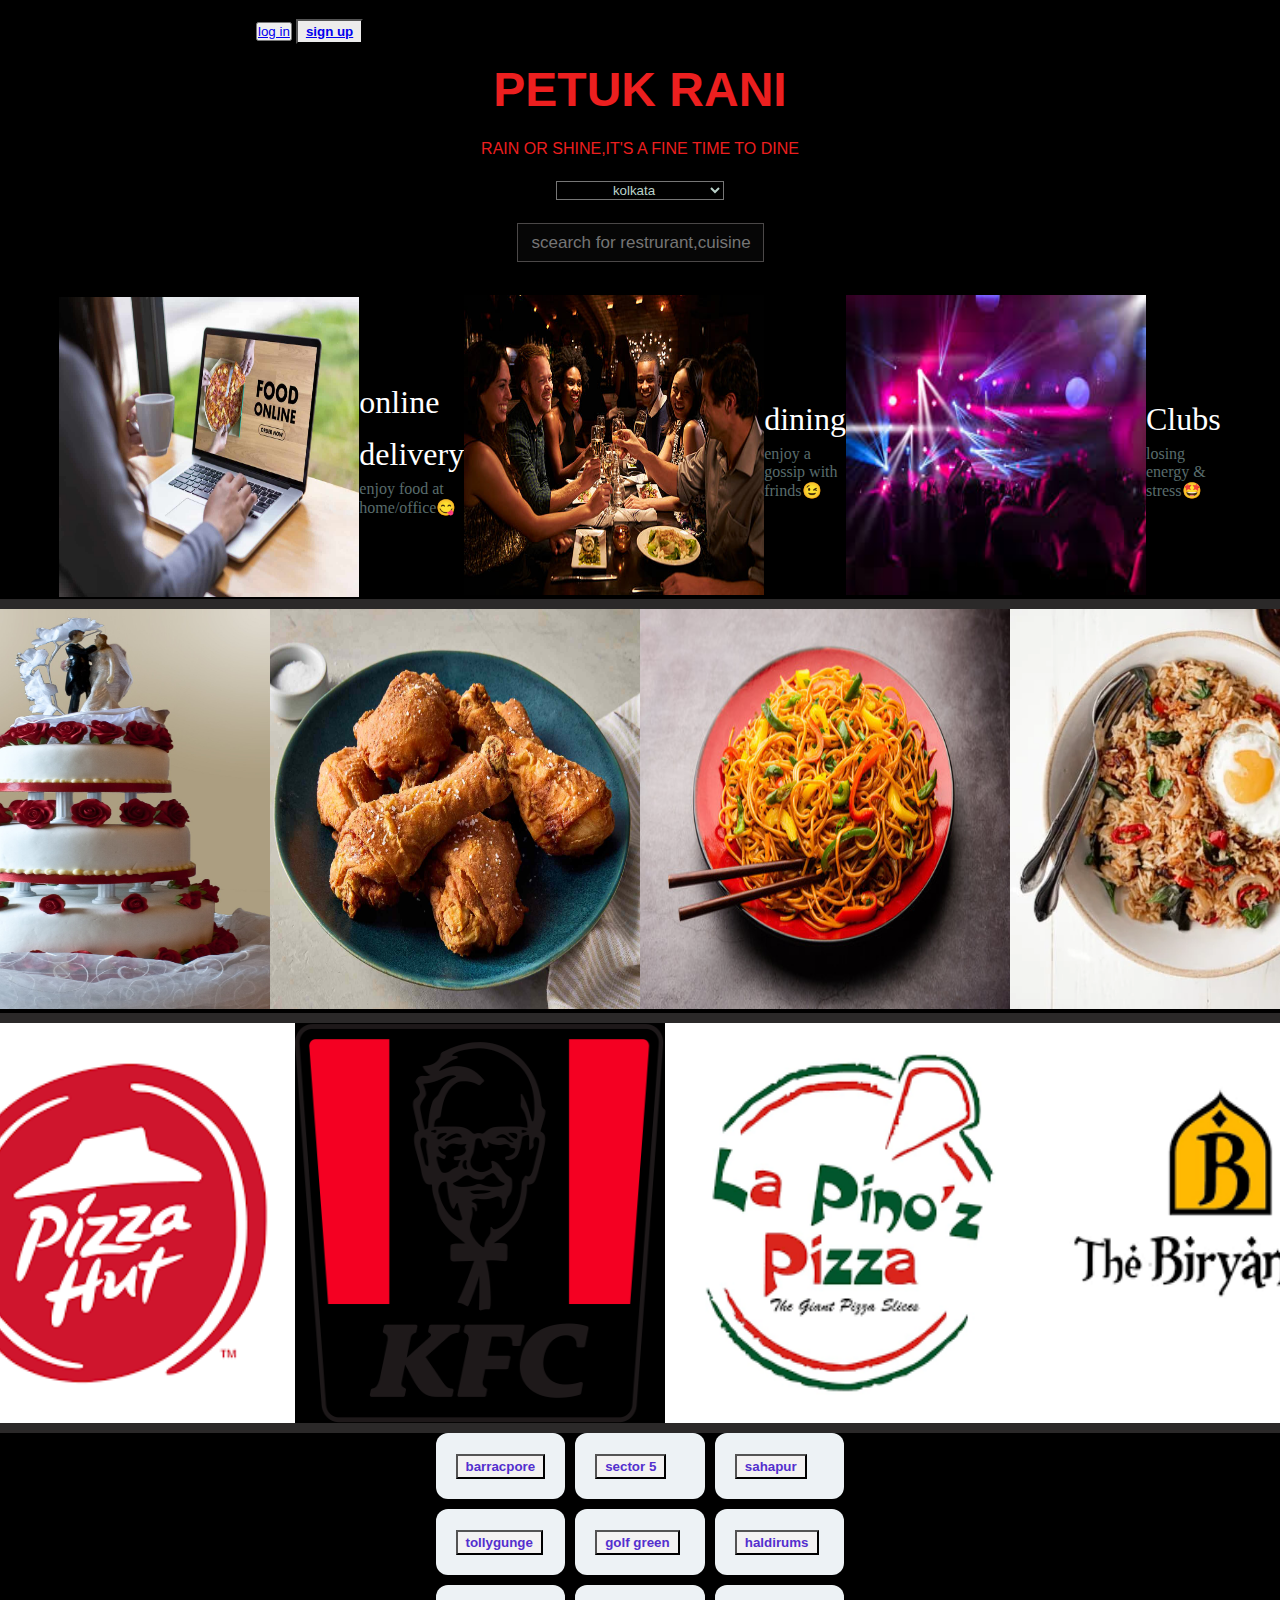
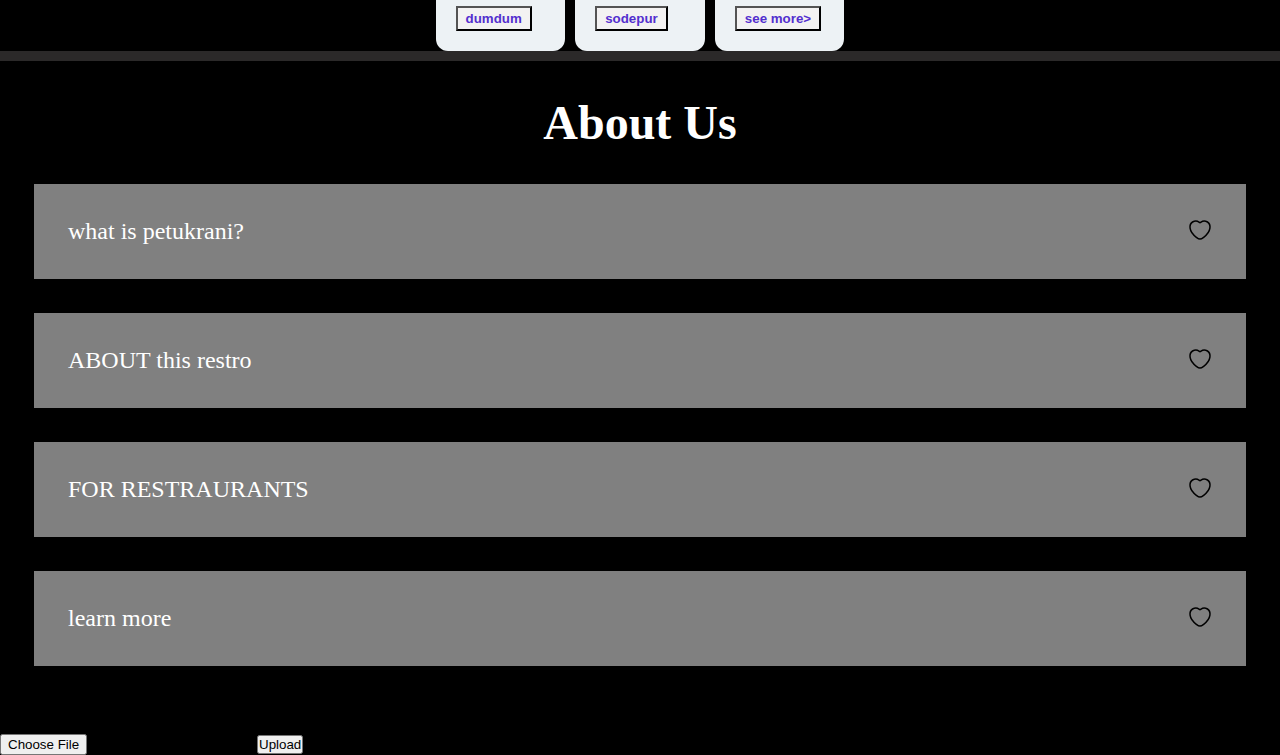
<file: index.html>
<!DOCTYPE html>
<html lang="en">

<head>
    <meta charset="UTF-8">
    <meta name="viewport" content="width=device-width, initial-scale=1.0">
    <title>my restro</title>
    <link rel="stylesheet" href="style.css">
    <style>
        .scroll{
            display: flex;
        }
        .brand{
            display: flex;
        }
        .p{
           display: flex;
           top: 10px; 
        }
    </style>
</head>

<body>
    <div class="main">
        <nav>
            <div>
                <button class="btn2">
                    <a href="log.html">log in</a>
                </button>
                <button class="btn">
                    <a href="sign.html">sign up</a>
                </button>
            </div>
        </nav>
        <div class="box"></div>
        <div class="hero">
            <span>PETUK RANI</span>
            <span>RAIN OR SHINE,IT'S A FINE TIME TO DINE</span>
            <select id="location">
                <option value="location">kolkata</option>
                <option value="location">use your current location</option>
                <input type="text" placeholder="scearch for restrurant,cuisine or a dish">
            </select>
            <div class="separation"></div>
        </div>
    </div>
    <section class="first">
        <img alt="Order Online"
        src="Supply.jpeg" height="300PX" width="300PX"
        loading="lazy" class="explore"></div>
        <div class="club">
            <p class="title">online delivery</p>
            <p class="title2">enjoy food at home/office😋</p>
        </div></a>
        <div>
           
                <div height="24rem" width="100%" class="">
                    <div class="table"></div><img alt="Dining"
                        src="adda.jpg" height="300PX" width="300PX"
                        loading="lazy" class="photo">
                </div>
        </div>
        <div class="club">
            <p class="title">dining</p>
            <p class="title2">enjoy a gossip with frinds😉</p>
        </div></a>
        <div></div></a>
            <div height="24rem" width="100%" class="club">
                <div src="" class="night"></div><img alt="Nightlife and Clubs"
                    src="club.jpg" height="300PX" width="300PX"
                    loading="lazy" class="explore">
            </div>
            <div class="club">
                <p class="title">Clubs</p>
                <p class="title2">losing energy & stress🤩</p>
            </div>
        </a>
        <div>

            <span></span>
        </div>

        </div>
    </section>
    <div class="separation"></div>
    <section class="first second">
        <div class="cover">
            <div class="scroll">  
      <img src="chicken1.jpeg" height="400px" width="370px"></a>             
       <a href="cake.html"><img src="cake.jpg" height="400px" width="370px"></a>
        <a href="chicken.html"><img src="chicken.jpg" height="400px" width="370px"></a>
       <a href="noodles.html"><img src="chowmin.jpg" height="400px" width="370px"></a>
        <a href=""><img src="fried rice.webp" height="400px" width="370px"></a>
       <a href=""><img src="momo.jpg" height="400px" width="370px"></a>
        </div>
        </div>
    </section>
    <div class="separation"></div>
    <section class="first third">
        <div class="brand">
            <div class="scroll-images" height="400px" width="370px">
            <img src="wowmomo.jpeg" height="400px" width="370px"><h3>31min</h3>
            <img src="pizzahut.png" height="400px" width="370px">
            <img src="kfc.png" height="400px" width="370px">
           <img src="la pino.png" height="400px" width="370px">
            <img src="thebiri.png" height="400px" width="370px">
                <img src="azadhind.png" height="400px" width="370px">
            </div>
        </div>
    </section>
    <div class="separation"></div>
    <section class="first fourth">
        <div class="grid">
            <div class="item">
                <div class="item-lang"></div>
                <button class="btn green">barracpore</button>
            </div>
            <div class="item">
                <div class="item-lang"></div>
                <button class="btn green">sector 5</button>
            </div>
            <div class="item">
                <div class="item-lang"></div>
                <button class="btn green">sahapur</button>
            </div>
            <div class="item">
                <div class="item-lang"></div>
                <button class="btn green">tollygunge</button>
            </div>
            <div class="item">
                <div class="item-lang"></div>
                <button class="btn green">golf green</button>
            </div>
            <div class="item">
                <div class="item-lang"></div>
                <button class="btn green">haldirums</button>
            </div>
            <div class="item">
                <div class="item-lang"></div>
                <button class="btn green">dumdum</button>
            </div>

            <div class="item">
                <div class="item-lang"></div>
                <button class="btn green">sodepur</button>
            </div>
            <div class="item">
                <div class="item-lang"></div>
                <button class="btn green">see more></button>
            </div>



        </div>
    </section>
    <div class="separation"></div>
    <section class="faq">
        <h2>About Us</h2>
        <div class="faqbox">
            <span>what is petukrani?</span>
            <svg xmlns="http://www.w3.org/2000/svg" viewBox="0 0 24 24" width="24" height="24" color="#000000"
                fill="none">
                <path
                    d="M19.4626 3.99415C16.7809 2.34923 14.4404 3.01211 13.0344 4.06801C12.4578 4.50096 12.1696 4.71743 12 4.71743C11.8304 4.71743 11.5422 4.50096 10.9656 4.06801C9.55962 3.01211 7.21909 2.34923 4.53744 3.99415C1.01807 6.15294 0.221721 13.2749 8.33953 19.2834C9.88572 20.4278 10.6588 21 12 21C13.3412 21 14.1143 20.4278 15.6605 19.2834C23.7783 13.2749 22.9819 6.15294 19.4626 3.99415Z"
                    stroke="currentColor" stroke-width="1.5" stroke-linecap="round" />
            </svg>
        </div>
        <div class="faqbox">
            <span>ABOUT this restro </span>
            <svg xmlns="http://www.w3.org/2000/svg" viewBox="0 0 24 24" width="24" height="24" color="#000000"
                fill="none">
                <path
                    d="M19.4626 3.99415C16.7809 2.34923 14.4404 3.01211 13.0344 4.06801C12.4578 4.50096 12.1696 4.71743 12 4.71743C11.8304 4.71743 11.5422 4.50096 10.9656 4.06801C9.55962 3.01211 7.21909 2.34923 4.53744 3.99415C1.01807 6.15294 0.221721 13.2749 8.33953 19.2834C9.88572 20.4278 10.6588 21 12 21C13.3412 21 14.1143 20.4278 15.6605 19.2834C23.7783 13.2749 22.9819 6.15294 19.4626 3.99415Z"
                    stroke="currentColor" stroke-width="1.5" stroke-linecap="round" />
            </svg>
        </div>
        <div class="faqbox">
            <span>FOR RESTRAURANTS</span>
            <svg xmlns="http://www.w3.org/2000/svg" viewBox="0 0 24 24" width="24" height="24" color="#000000"
                fill="none">
                <path
                    d="M19.4626 3.99415C16.7809 2.34923 14.4404 3.01211 13.0344 4.06801C12.4578 4.50096 12.1696 4.71743 12 4.71743C11.8304 4.71743 11.5422 4.50096 10.9656 4.06801C9.55962 3.01211 7.21909 2.34923 4.53744 3.99415C1.01807 6.15294 0.221721 13.2749 8.33953 19.2834C9.88572 20.4278 10.6588 21 12 21C13.3412 21 14.1143 20.4278 15.6605 19.2834C23.7783 13.2749 22.9819 6.15294 19.4626 3.99415Z"
                    stroke="currentColor" stroke-width="1.5" stroke-linecap="round" />

        </div>
        <div class="faqbox">
            <span>learn more</span>
            <svg xmlns="http://www.w3.org/2000/svg" viewBox="0 0 24 24" width="24" height="24" color="#000000"
                fill="none">
                <path
                    d="M19.4626 3.99415C16.7809 2.34923 14.4404 3.01211 13.0344 4.06801C12.4578 4.50096 12.1696 4.71743 12 4.71743C11.8304 4.71743 11.5422 4.50096 10.9656 4.06801C9.55962 3.01211 7.21909 2.34923 4.53744 3.99415C1.01807 6.15294 0.221721 13.2749 8.33953 19.2834C9.88572 20.4278 10.6588 21 12 21C13.3412 21 14.1143 20.4278 15.6605 19.2834C23.7783 13.2749 22.9819 6.15294 19.4626 3.99415Z"
                    stroke="currentColor" stroke-width="1.5" stroke-linecap="round" />

    </section>

    <form id="uploadForm">
        <input type="file" name="file" id="fileInput">
        <button type="submit">Upload</button>
      </form>
      
    <script>
        document.getElementById("uploadForm").addEventListener("submit", async function(event) {
          event.preventDefault();
          const formData = new FormData();
          const fileInput = document.getElementById("fileInput").files[0];
      
          formData.append("file", fileInput);
      
          const response = await fetch("http://localhost:5000/upload", {
            method: "POST",
            body: formData
          });
      
          const result = await response.json();
          alert(result.message);
        });
      </script>
      
</body>

</html>
</file>
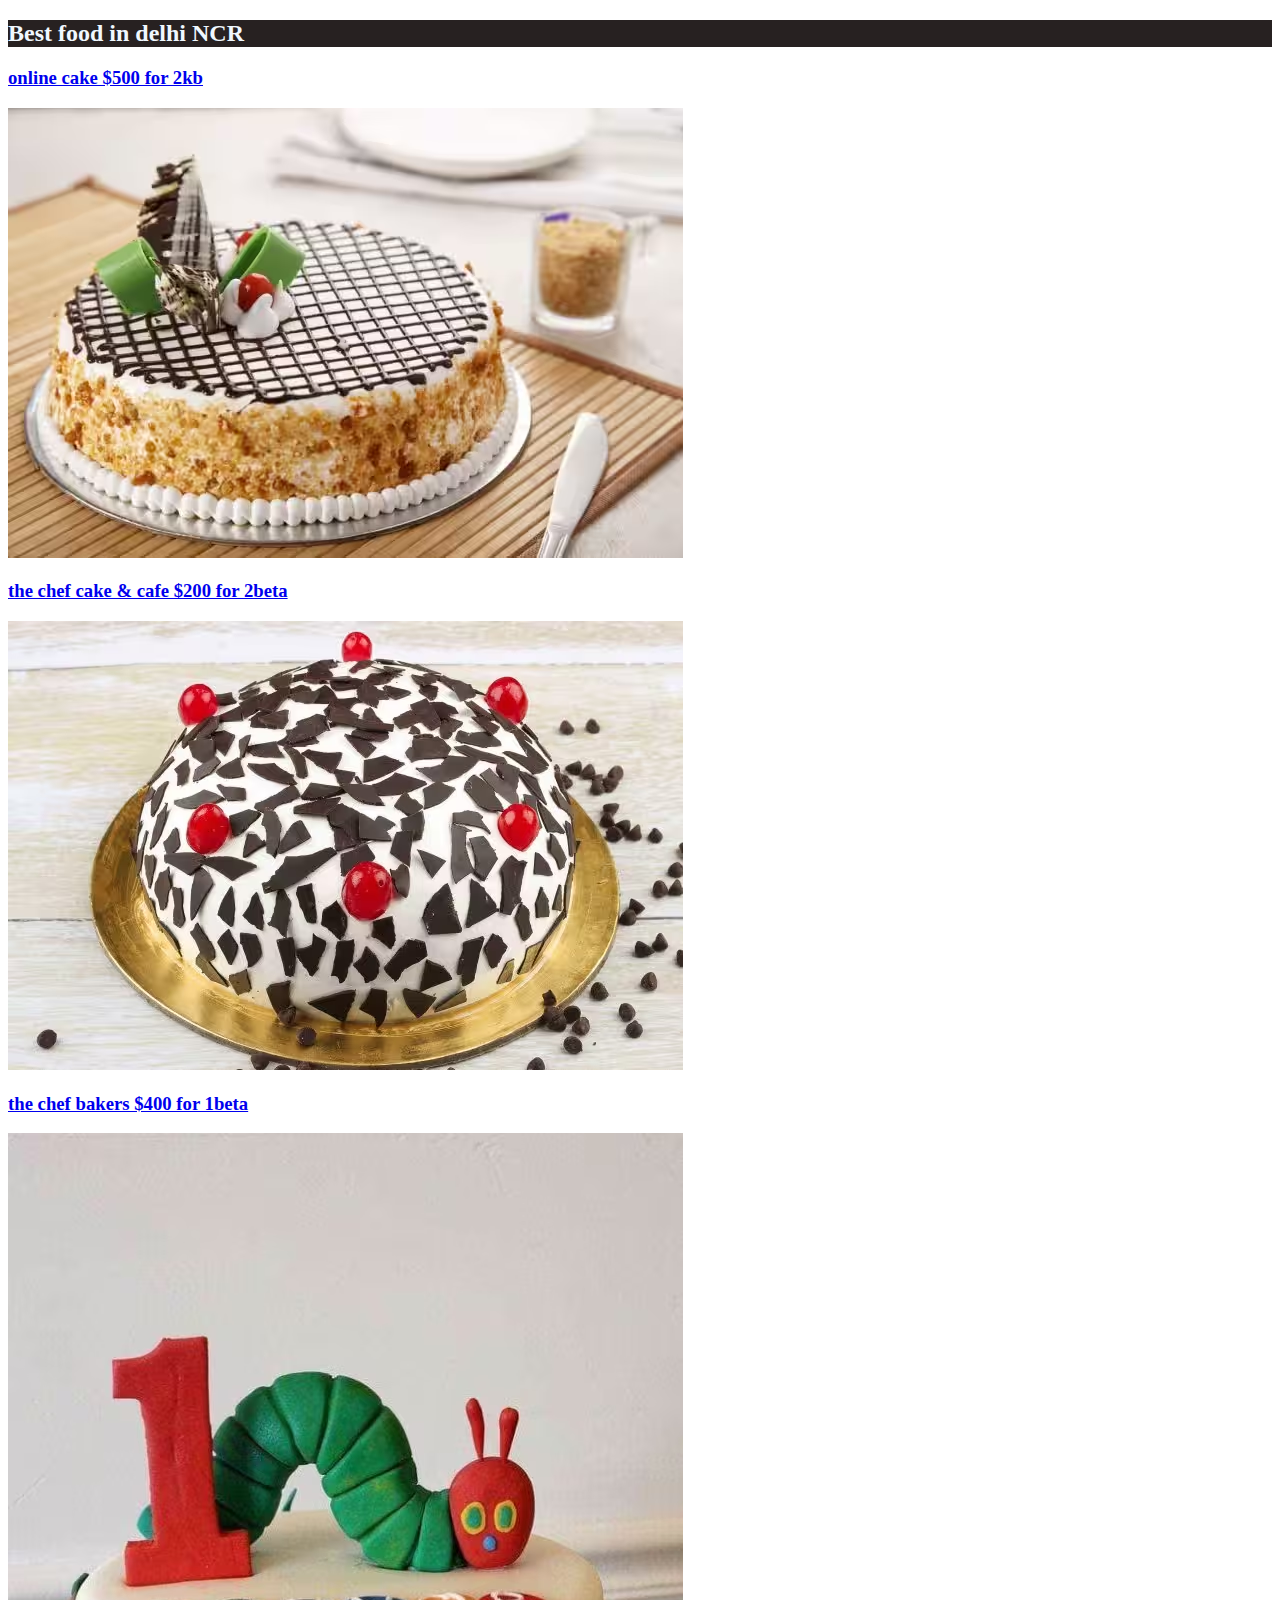
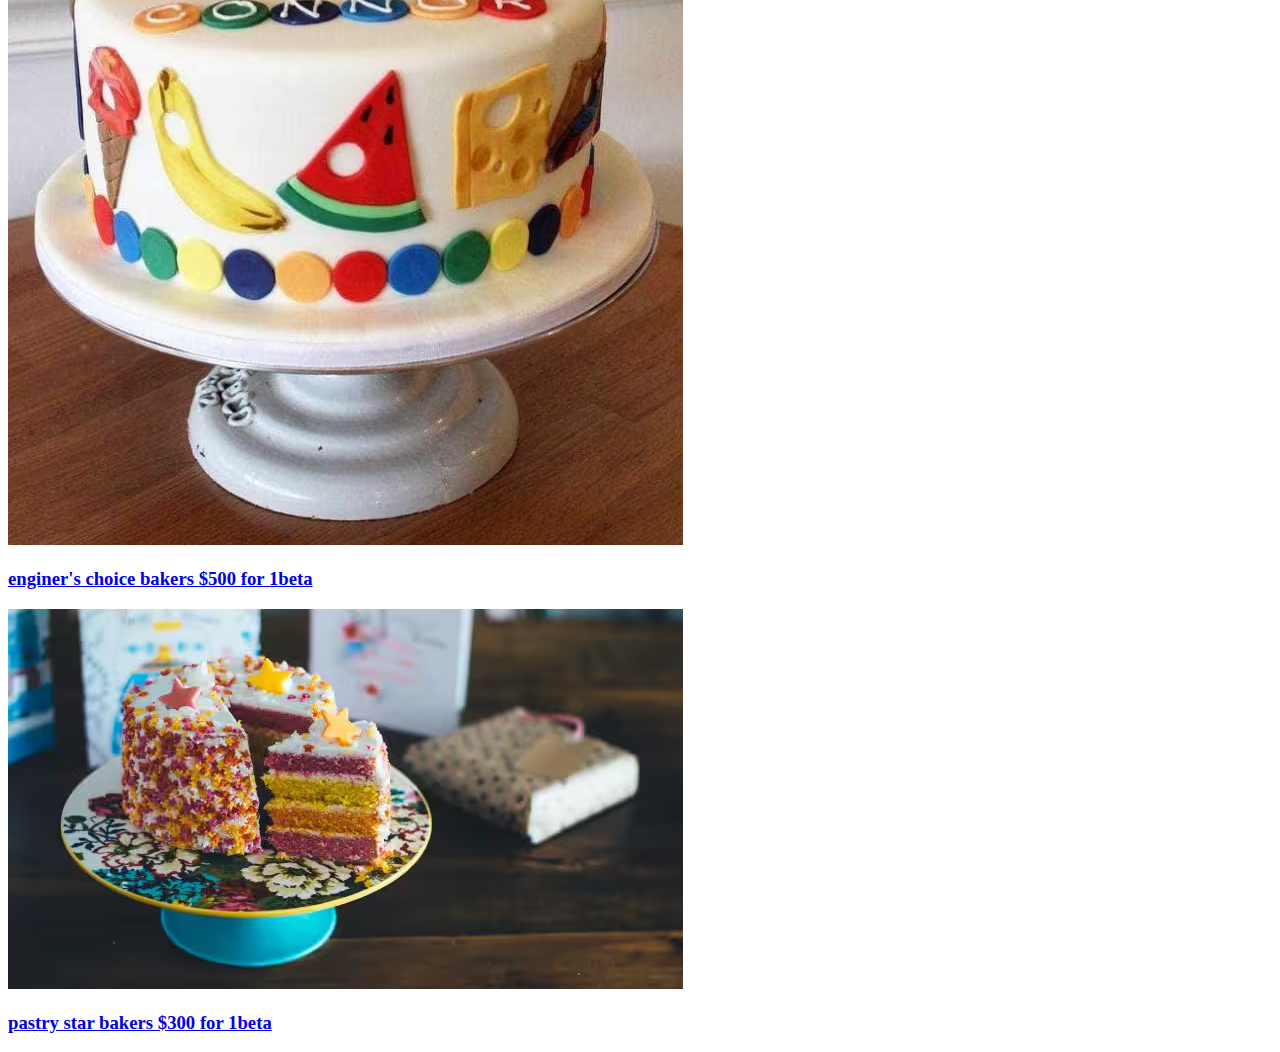
<file: cake.html>
<!DOCTYPE html>
<html lang="en">
<head>
    <meta charset="UTF-8">
    <meta name="viewport" content="width=device-width, initial-scale=1.0">
    <title>cake</title>
    <style>
       .container{
        background-color: rgb(39, 33, 33);
       }
       h2{
        color: aliceblue;
       }
       h4{
        color: aliceblue;
       }
       
    </style>
</head>
<body>
<div class="container"> <div class="cake">
    <h2>Best food in delhi NCR</h2><src="cake4.jpg" loading="lazy" class="cake"></div></div>
  <a href="order.html"<img alt="Restaurant Card" src="cake1.avif" loading="lazy" class="cake"><h3 class="oudh">online cake  $500 for 2kb</h3>
 <img alt="Restaurant Card" src="cake2.avif" loading="lazy" class="cake"><h3 class="oudh">the chef cake & cafe $200 for 2beta</h3>
 <img alt="Restaurant Card" src="cake5.avif" loading="lazy" class="cake"><h3 class="oudh">the chef bakers $400 for 1beta</h3>
 <img alt="Restaurant Card" src="cake3.avif" loading="lazy" class="cake"><h3 class="oudh">enginer's choice bakers $500 for 1beta</h3>
 <img alt="Restaurant Card" src="cake4.avif" loading="lazy" class="cake"><h3 class="oudh">pastry star bakers $300 for 1beta</h3>
</div>
   
</body>
</html>
</file>
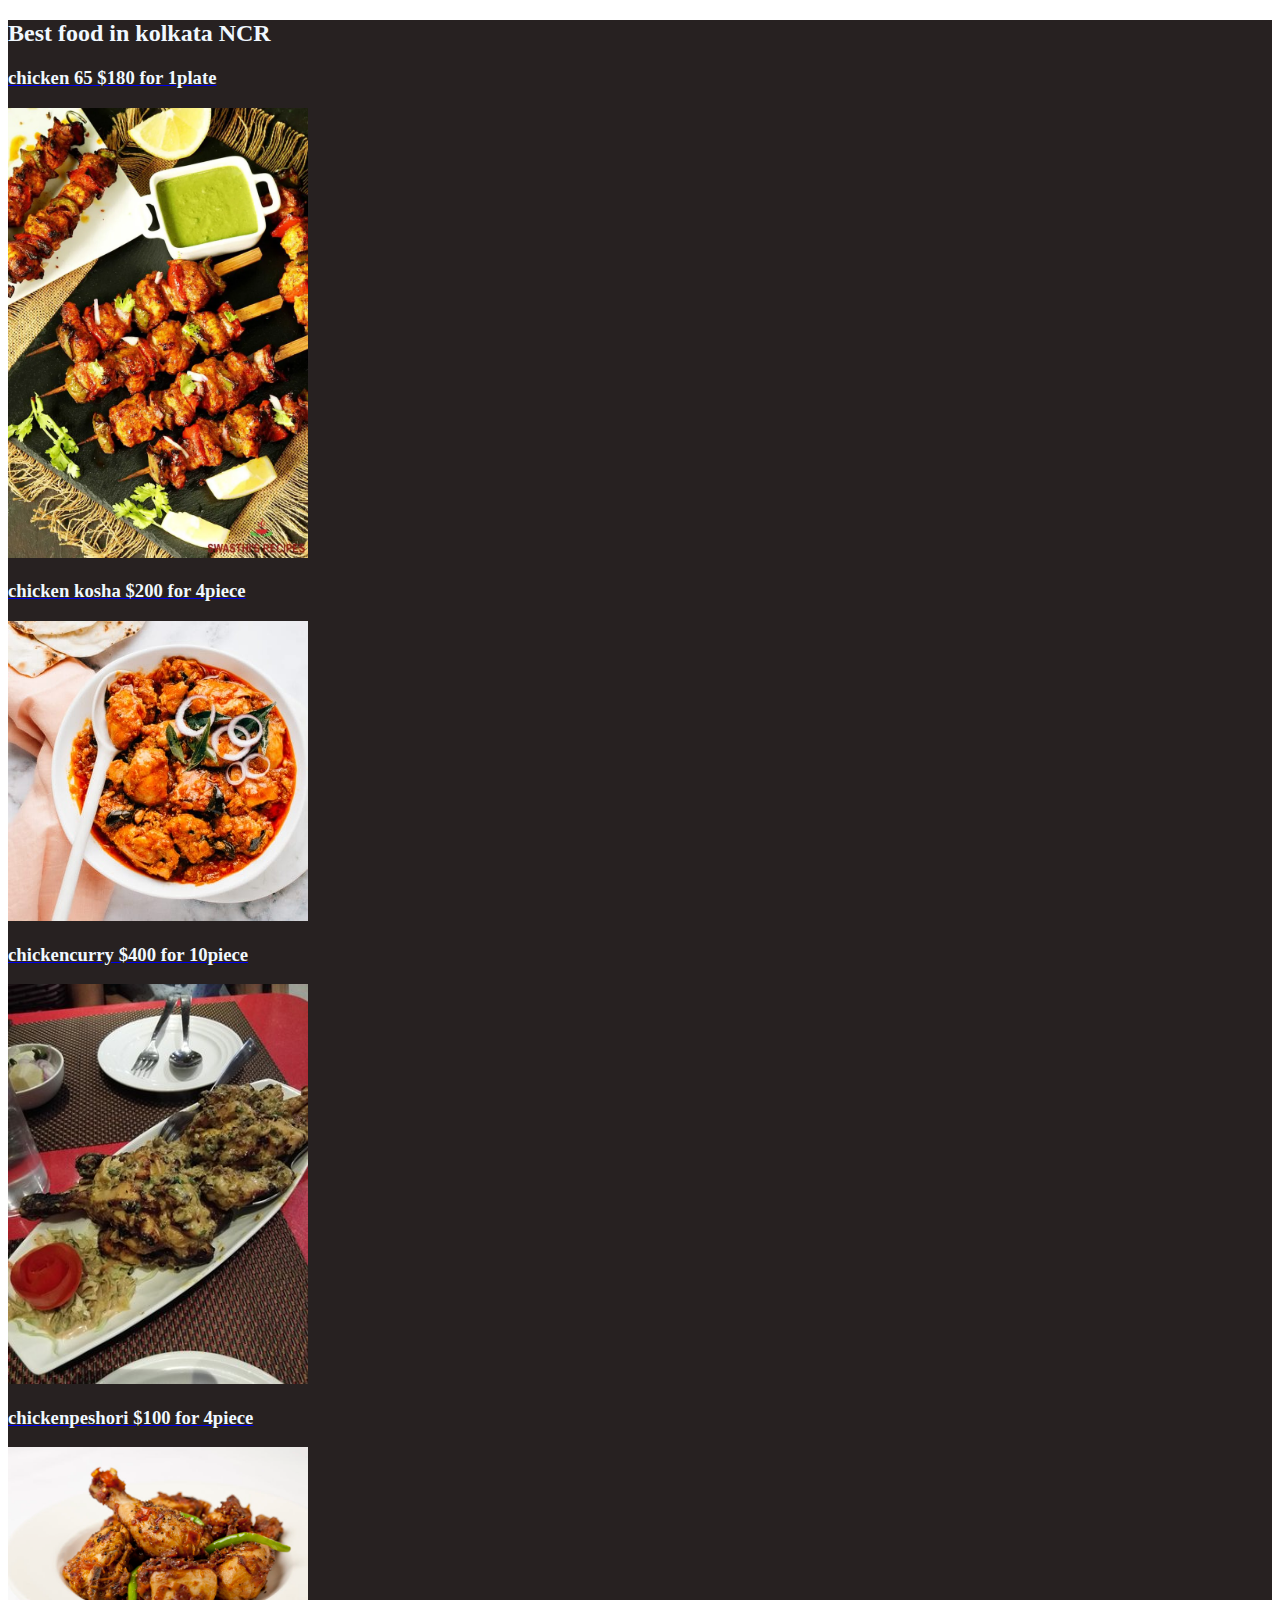
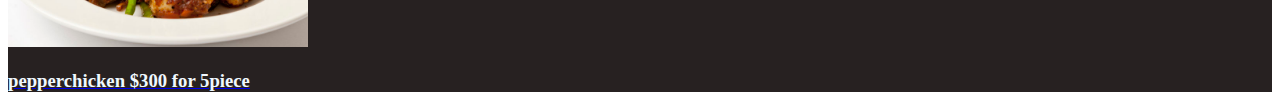
<file: chicken.html>
<!DOCTYPE html>
<html lang="en">
<head>
    <meta charset="UTF-8">
    <meta name="viewport" content="width=device-width, initial-scale=1.0">
    <title>chicken groups</title>
    <style>
       .container{
        background-color: rgb(39, 33, 33);
       }
       h2{
        color: aliceblue;
       }
       h3{
        color: aliceblue;
       }
    </style>
</head>
<body>
<div class="container"> <div class="cake">
    <h2>Best food in kolkata NCR</h2>
 <a href="order.html" <img alt="Restaurant Card" src="chicken1.jpeg" width="300vh"  loading="lazy" class="cake"><h3 class="oudh">chicken 65  $180 for 1plate</h3>
 <img alt="Restaurant Card" src="chickenkabab3.webp" width="300vh" loading="lazy" class="cake"><h3 class="oudh">chicken kosha $200 for 4piece</h3>
 <img alt="Restaurant Card" src="Chickencurry2.jpg" width="300vh" loading="lazy" class="cake"><h3 class="oudh">chickencurry $400 for 10piece</h3>
 <img alt="Restaurant Card" src="chickenpeshori4.jpg" width="300vh" loading="lazy" class="cake"><h3 class="oudh">chickenpeshori $100 for 4piece </h3>
 <img alt="Restaurant Card" src="pepperchicken.jpg" width="300vh" loading="lazy" class="cake"><h3 class="oudh">pepperchicken $300 for 5piece</h3>
</div>
   
</body>
</html>
</file>
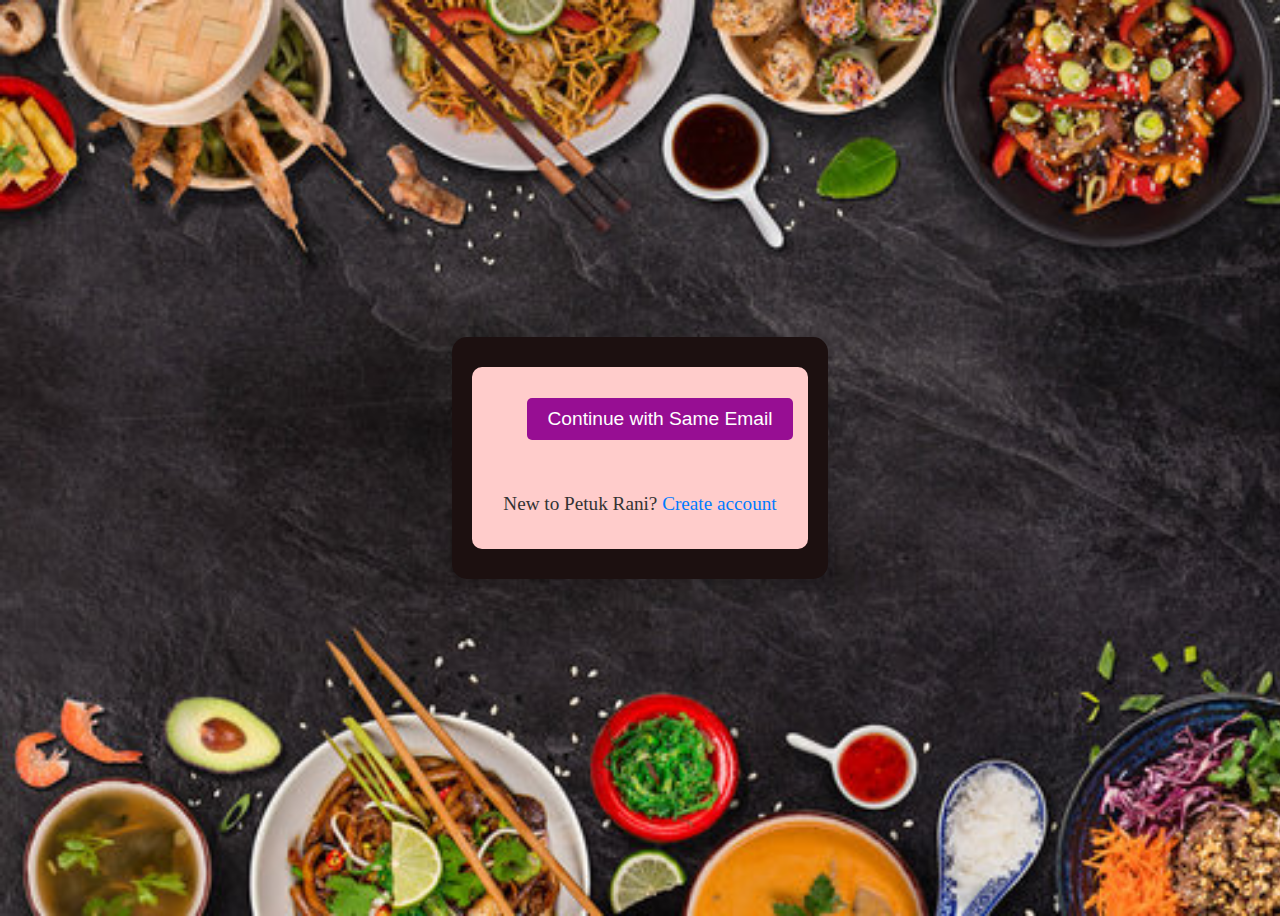
<file: log.html>
<!DOCTYPE html>
<html lang="en">
<head>
    <meta charset="UTF-8">
    <meta name="viewport" content="width=device-width, initial-scale=1.0">
    <title>Log In Page</title>
    <style>
        body {
            display: flex;
            justify-content: center;
            align-items: center;
            height: 100vh;
            background-image: url(bg.jpg);
            background-size: cover;
            background-repeat: no-repeat;
        }
        .box {
            background-color: #1c1010; /* White box */
            padding: 20px;
            border-radius: 15px;
            box-shadow: 0 4px 8px rgba(0, 0, 0, 0.1);
            text-align: center;
        }
        .cards {
            background-color: #ffcccb; /* Light red background */
            border-radius: 10px;
            padding: 15px;
            margin: 10px 0;
        }
        .card-content {
            margin: 10px 0;
        }
        button {
            background-color: #970e93; 
            color: white;
            padding: 10px 20px;
            border: none;
            border-radius: 5px;
            cursor: pointer;
        }
        button:hover {
            background-color: #1e0680;
        }
        .email, .create {
            font-size: 1.2rem;
        }
        .create {
            color: #333333;
        }
        .account {
            color: #007BFF; 
        }
        a {
            text-decoration: none;
            color: inherit;
        }
    </style>
</head>
<body>
    <div class="box">
        <div class="parent">
            <div class="cards">
                <div class="card-content"> 
                    <a href="index.html">
                        <ul>
                            <button role="button">
                                <span class="email">Continue with Same Email</span>
                            </button>
                        </ul>
                    </a>
                    <br>
                    <a href="sign.html">
                        <p class="create">New to Petuk Rani? <span class="account">Create account</span></p>
                    </a>
                </div>
            </div>
        </div>
    </div>
</body>
</html>
</file>
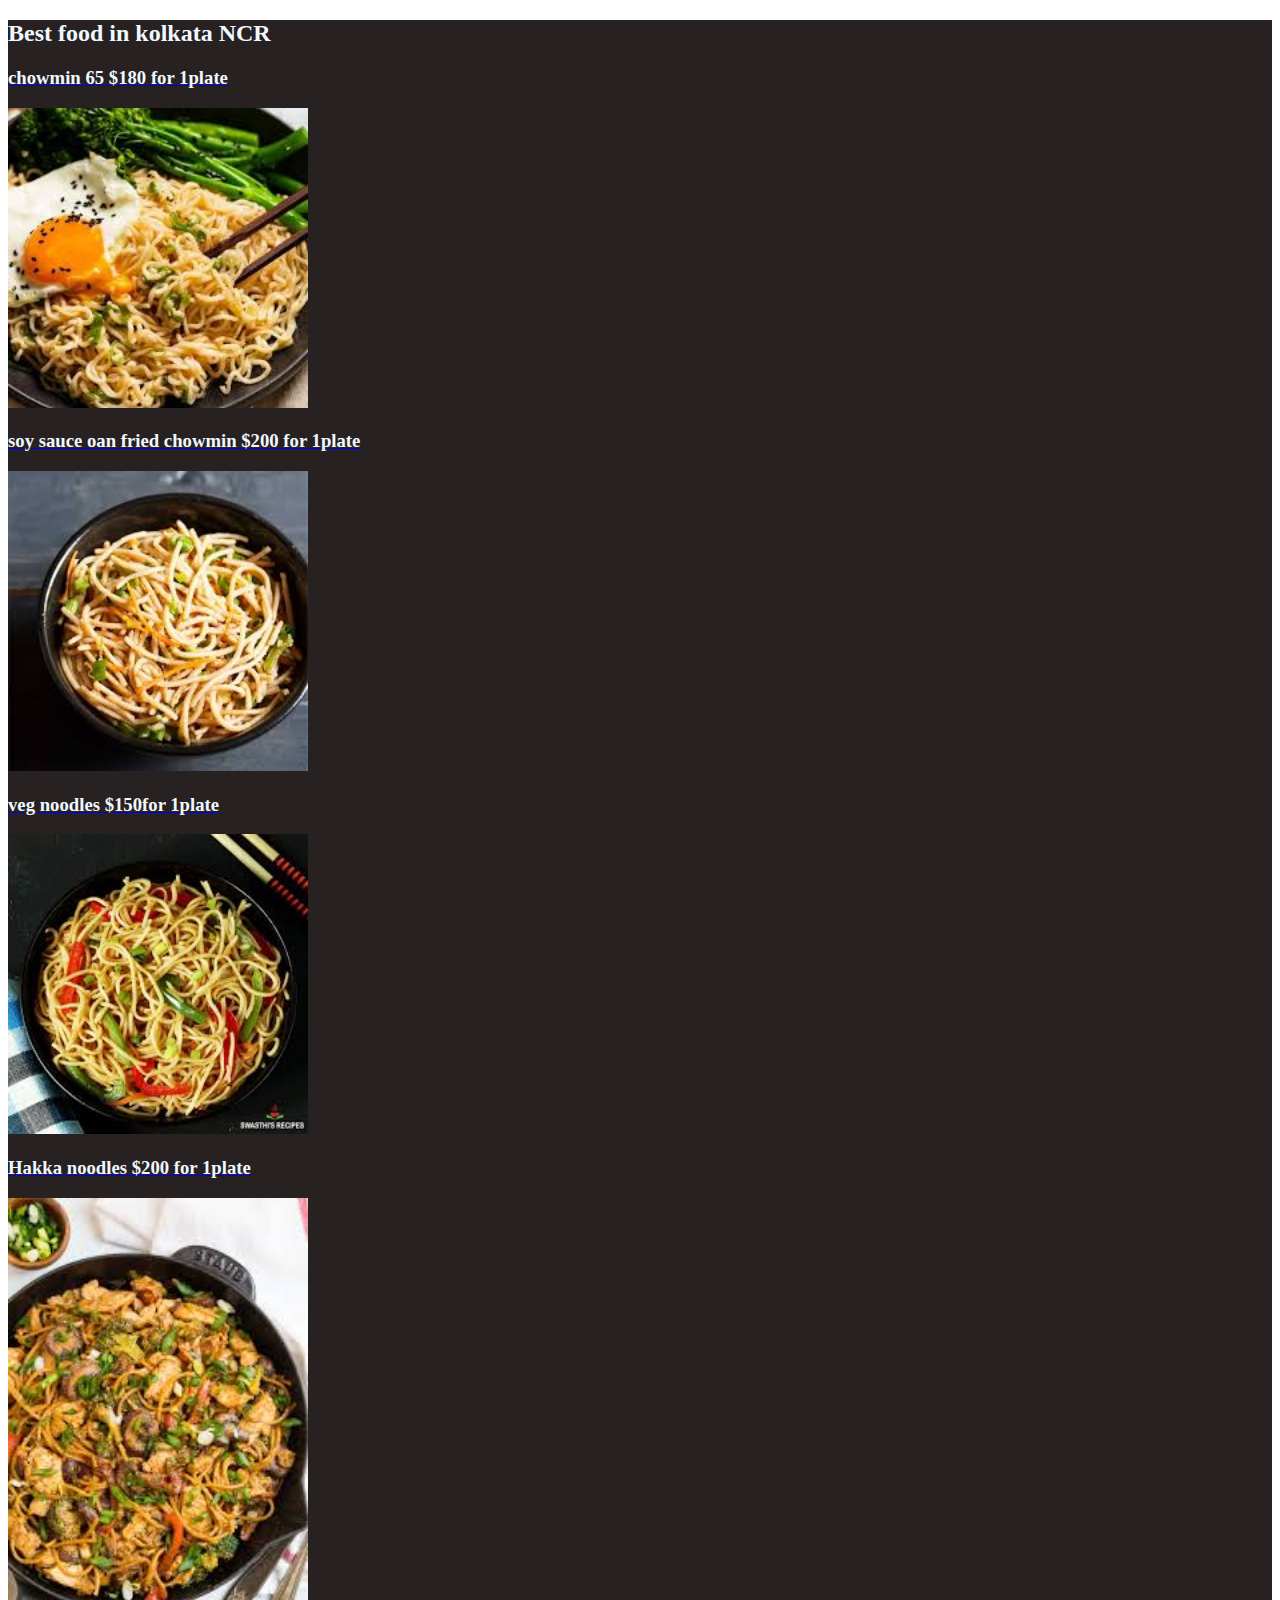
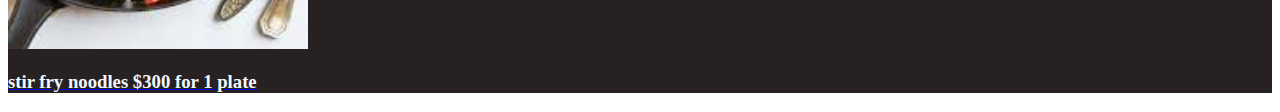
<file: noodles.html>
<!DOCTYPE html>
<html lang="en">
<head>
    <meta charset="UTF-8">
    <meta name="viewport" content="width=device-width, initial-scale=1.0">
    <title>chowmin groups</title>
    <style>
       .container{
        background-color: rgb(39, 33, 33);
       }
       h2{
        color: aliceblue;
       }
       h3{
        color: aliceblue;
       }
    </style>
</head>
<body>
<div class="container"> <div class="cake">
    <h2>Best food in kolkata NCR</h2>
 <a href="order.html" <img alt="Restaurant Card" src="soysaucepanchowmin.jpg" width="300vh"  loading="lazy" class="cake"><h3 class="oudh">chowmin 65  $180 for 1plate</h3>
 <img alt="Restaurant Card" src="garlicnoodles.jpg" width="300vh" loading="lazy" class="cake"><h3 class="oudh">soy sauce oan fried chowmin $200 for 1plate</h3>
 <img alt="Restaurant Card" src="vegnoodles.jpg" width="300vh" loading="lazy" class="cake"><h3 class="oudh">veg noodles $150for 1plate</h3>
 <img alt="Restaurant Card" src="hakkanoodles.jpg" width="300vh" loading="lazy" class="cake"><h3 class="oudh">Hakka noodles $200 for 1plate </h3>
 <img alt="Restaurant Card" src="stirfrynoodles.jpg" width="300vh" loading="lazy" class="cake"><h3 class="oudh">stir fry noodles $300 for 1 plate</h3>
</div>
   
</body>
</html>
</file>
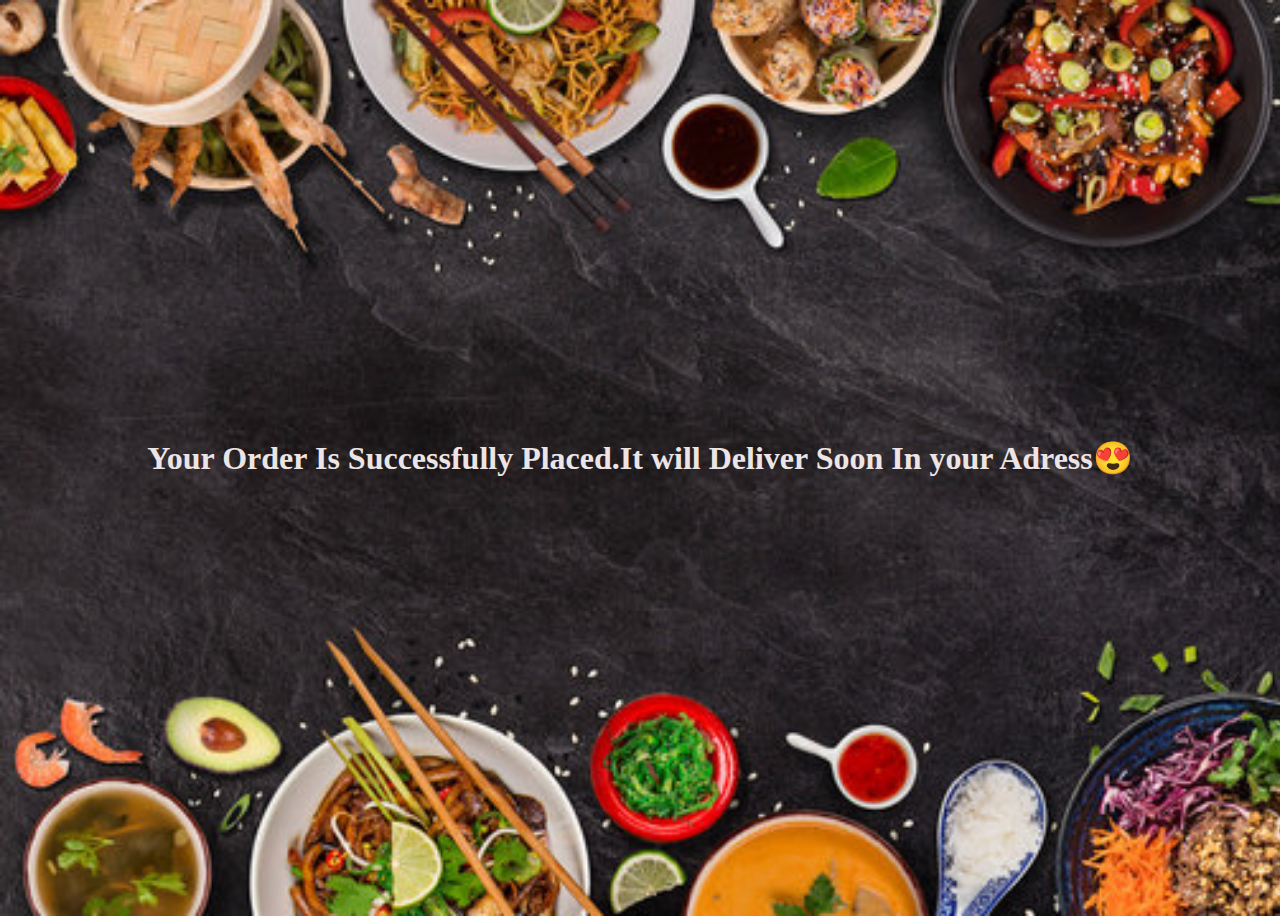
<file: placed.html>
<!DOCTYPE html>
<html lang="en">
<head>
    <meta charset="UTF-8">
    <meta name="viewport" content="width=device-width, initial-scale=1.0">
    <title>Document</title>
    <style>
        body {
            display: flex;
            justify-content: center;
            align-items: center;
            height: 100vh;
            background-image: url(bg.jpg);
            background-size: cover;
            background-repeat: no-repeat;
        }
        body h1{
            color: #ede5e5;
            font-size: 2rem;
            text-align: center;
        }
    </style>
</head>
<body>
    <h1>Your Order Is Successfully Placed.It will Deliver Soon In your Adress😍</h1>
</body>
</html>
</file>
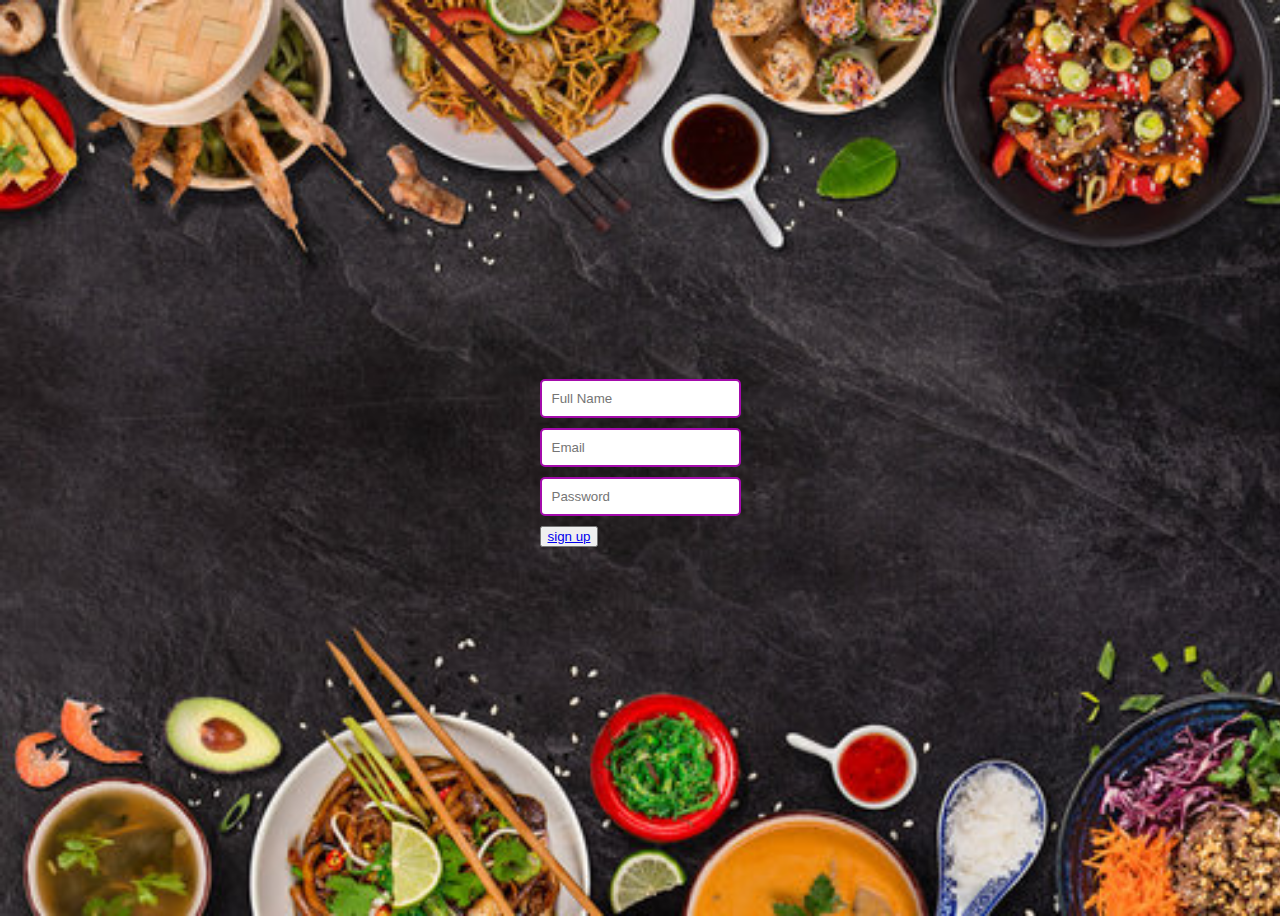
<file: sign.html>
<!DOCTYPE html>
<html lang="en">
<head>
    <meta charset="UTF-8">
    <meta name="viewport" content="width=device-width, initial-scale=1.0">
    <title>log in page</title>
    <style>
        body {
            display: flex;
            justify-content: center;
            align-items: center;
            height: 100vh;
            background-image: url(bg.jpg);
            background-size: cover; 
            background-repeat: no-repeat;
            
        }
        .container {
            background-color: #171616;
            padding: 20px;
            border-radius: 15px;
            box-shadow: 0 4px 8px rgba(0, 0, 0, 0.1);
            text-align: center;
        }
        input[type="text"], input[type="email"], input[type="password"] {
            display: block;
            width: 100%;
            margin: 10px 0;
            padding: 10px;
            border: 2px solid #a30bab;
            border-radius: 5px;
            box-sizing: border-box;
        }
       
    </style>
</head>
<body>
    <form id="signupForm">
        <input type="text" name="fullName" placeholder="Full Name" required>
        <input type="email" name="email" placeholder="Email" required>
        <input type="password" name="password" placeholder="Password" required>
        <button><a href="log.html">sign up</a></button>
      </form>
      
      <script>
        document.getElementById("signupForm").addEventListener("submit", async function(event) {
          event.preventDefault();
          const formData = {
            fullName: event.target.fullName.value,
            email: event.target.email.value,
            password: event.target.password.value
          };
      
          const response = await fetch("http://localhost:5000/signup", {
            method: "POST",
            headers: { "Content-Type": "application/json" },
            body: JSON.stringify(formData)
          });
      
          const result = await response.json();
          alert(result.message);
        });
      </script>
      
      

</body>
</html>
<body>
</file>
<file: style.css>
*{
    padding: 0;
    margin: 0;
}
body{
    background-color: black;
}
.main{
    background-image: src(front.avif)
background-repeat: no-repeat;
}
#location{
    background-color: black;
    color: rgb(186, 210, 202);
}
.main.box{
    height: 70vh;
    width: 100%;
    opacity: 0.69;
    position: absolute;
    top: 0;
    background-color: black;
}
nav{
    max-width: 60vw;
    margin: auto;
    justify-content: space-between;
    display: flex;
    align-items: center;
    height: 62px;
}
nav img{
    color: rgb(139, 0, 0);
    width: 114px;
    position: relative;
    z-index: 10;
}
nav button{
    position: relative;
    z-index: 10;
}
.hero{
    font-family: 'poppins', sans-serif;
    height:calc(100% - 62px);
    display: flex;
    align-items: center;
    justify-content: center;
    flex-direction: column;
    color: rgb(236, 31, 31);
    position: relative;
    gap: 23px;
    padding: 0 30px;
}
.hero :nth-child(1){
    font-family: 'poppins', sans-serif;
    font-weight: bolder;
    font-size: 48px;
    text-align: center;
}

.separation{
    height: 10px;
    background-color: rgba(58, 56, 56, 0.732);

}
.btn{
    padding: 3px 8px;
    font-weight: bold;
    color: rgb(84, 47, 206);
    background-color: rgba(243, 242, 242, 0.977);

}
.btn-red-sm{
    background-color: red;
    color: rgb(227, 222, 222);

}
.main input{
    padding: 9px 10px 8px 14px;
    font-size: 17px;
    border-radius: 4p;
   background-color: rgba(31, 30, 30, 0.2);
   border: 1px solid rgba(170, 164, 164, 0.422);
    }

.btn-red{
    background-color: red;
    color: white;
    padding: 3px 24px;
    font-size: 20px;
    border-radius: 4px;

}
.first{
    display: flex;
    justify-content:left;
    max-width: 50vw;
    margin: auto;
    color: white;
    justify-content: center;
    align-items: center;
    top: auto;
    bottom: aauto;
}

.faq h2{
    text-align: center;
    font-size: 48px;
}
.faq{
    background: black;
    color: white;
    padding: 34px;
    
}
.faqbox :hover{
    background-color: rgb(37,36,36);
    color: white;
}
.faqbox{
    transition: all is ease-out;
    font-size: 24px;
    display: flex;
    justify-content: space-between;
    background-color:gray;
    padding: 34px;
    color: white;
    max-height: 60vw;
    margin: 34px auto;
    cursor: pointer;
}
.title{
    text-align: left;
    font-weight: 50;
    font-size: 2rem;
    line-height: 3.2rem;
}
.title2{
    color: rgb(89, 108, 108);
    font-weight: 40;
    overflow: hidden;
}
.cover::before{
    position: relative;
}
.scroll-images {
    width: 100%;
    height: 100%;
    display: flex;
    justify-content: left;
    overflow: scroll;
    position: relative;
    scroll-behavior: smooth;
}
.biriyani{
    width: 50px;
    height: 1000px;
}
.cake{
    width: 50px;
    height: 100px;

}
.chicken{
    width: 50px;
    height: 100px;
}
.chowmin{
    width: 50px;
    height: 100px;
}
.friedrice{
    width: 50px;
    height: 100px;
}
.momo{
    width: 30px;
    height: 10px;
}
.wowchina{
    width: 50px;
    height: 100px;
}
.pizzahut{
    width: 50px;
    height: 100px;
}
.kfc{
    width: 50px;
    height: 100px;
}
.lapino{
    width: 50px;
    height: 100px;
}
.thebiri{
    width: 50px;
    height: 100px;
}
.azadhind{
    width: 50px;
    height: 100px;
}

.item{
    padding: 20px;
    background:#edf2f5;
    border-radius: 12px;
    font-size: 20px;
    font-family: 'Segoe UI', Tahoma, Geneva, Verdana, sans-serif;
}
.grid{
    display: grid;
    grid-template-columns: 1fr 1fr 1fr;
    gap: 10px;
}

.download{
    display: flex;
    font-family: sans-serif;
    gap: 10px;
    align-items: center;
}
</file>
